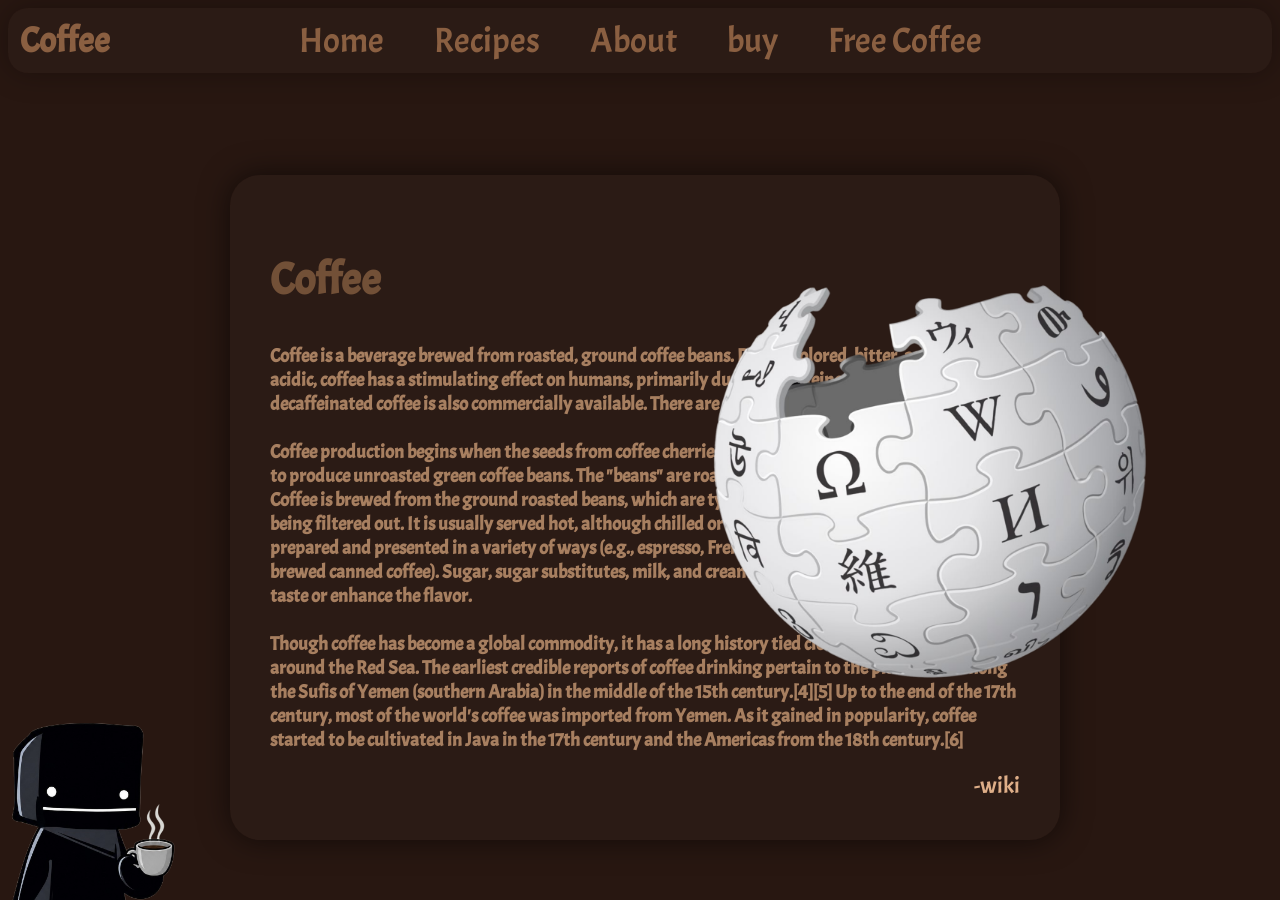
<file: about.Html>
<!DOCTYPE html>
<html lang="en">
<head>
    <meta charset="UTF-8">
    <meta name="viewport" content="width=device-width, initial-scale=1.0">
    <link rel="stylesheet" href="css/About.css">
    <link rel="preconnect" href="https://fonts.googleapis.com">
    <link rel="preconnect" href="https://fonts.gstatic.com" crossorigin>
    <link href="https://fonts.googleapis.com/css2?family=Acme&family=Playfair+Display:ital,wght@0,400..900;1,400..900&display=swap" rel="stylesheet">
    <link rel="Icon" href="photos/Favicon.png">
    <title>About</title>
</head>
<body>

    <header>
    <div class="Navbar">
        <h2 class="Coffee">Coffee</h2>
        <a href="index.html">Home</a>
        <a href="recipes.html">Recipes</a>
        <a href="about.Html">About</a>
        <a href="buy.html">buy</a>
        <a href="404.html">Free Coffee</a>
    </div>
    </header>

    <main>
    <div class="About">
        <h2 class="Title">Coffee</h2>

        <h3>
        Coffee is a beverage brewed from roasted, ground coffee beans. Darkly colored, bitter,
        and slightly acidic, coffee has a stimulating effect on humans, primarily due to its 
        caffeine content, but decaffeinated coffee is also commercially available. There are 
        also various coffee substitutes.
        <br>
        <br>
        Coffee production begins when the seeds from coffee cherries (the Coffea plant's fruits)
        are separated to produce unroasted green coffee beans. The "beans" are roasted and then
        ground into fine particles. Coffee is brewed from the ground roasted beans, which are
        typically steeped in hot water before being filtered out. It is usually served hot,
        although chilled or iced coffee is common. Coffee can be prepared and presented in a
        variety of ways (e.g., espresso, French press, caffè latte, or already-brewed canned
        coffee). Sugar, sugar substitutes, milk, and cream are often added to mask the bitter
        taste or enhance the flavor.
         <br>
         <br>
        Though coffee has become a global commodity, it has a long history tied closely to food 
        traditions around the Red Sea. The earliest credible reports of coffee drinking pertain 
        to the plant's use among the Sufis of Yemen (southern Arabia) in the middle of the 15th 
        century.[4][5] Up to the end of the 17th century, most of the world's coffee was imported
        from Yemen. As it gained in popularity, coffee started to be cultivated in Java in the
        17th century and the Americas from the 18th century.[6]
        </h3>
        <a href="https://en.wikipedia.org/wiki/Coffee">-wiki</a>

    </div>
        <img class="wiki" src="photos/Wiki.png">
    </main>

    <footer>
    <img class="Me" src="photos/Me.png">
    </footer>
</body>
</html>
</file>
<file: css/About.css>
* {
  font-family: "Acme", sans-serif;
}

body{
    background-color: #281711;
}

.Navbar{
    top: 70px;
    display: flex;
    gap: 50px;
    justify-content: center;
    align-items: center;
    box-shadow: 0 0 30px rgba(0,0,0,0.3);   
    border-radius: 20px;
    padding: 10px;   
    background: rgba(255, 255, 255, 0.015)
}

.Navbar a{
    color: #8A5F41;
    text-decoration: none;
    font-size: 35px;
    transition: 0.3s;
}

.Navbar a:hover{
    color: #ff9c3a;
}

.Coffee{
    color: #8A5F41;
    text-decoration: none;
    font-size: 35px; 
    position: fixed;
    left: 20px;
}

.Me{
    position: fixed;
    left: -110px;
    bottom: -175px;
    width: 400px;
}

.About{
    position: absolute;
    top: 175px;
    left: 230px;
    width: 750px;
    padding: 40px;
    border-radius: 30px;
    background: rgba(255, 255, 255, 0.015);
    color: #A77F60;
    box-shadow: 0 0 30px rgba(0, 0, 0, 0.564);
    opacity: 0;
    transform: translateY(100px);
    animation: popup 1.5s ease forwards;
}

.Title{
    color: #725037;
    font-size: 44px;
}

a{
    color: #deae88;
    text-align: end;
    text-decoration: none;
    display: block;
    font-size: 23px;
}

.wiki{
    position: absolute;
    right: 125px;
    animation: float 3s ease-in-out infinite;
    width: 450px;
    bottom: 160px;
    opacity: 0;
    transform: translateY(100px);
    animation: popup 1.5s ease forwards;

}

@keyframes popup{
    to{
        opacity: 1;
        transform: translateY(0);
    }
}
</file>
